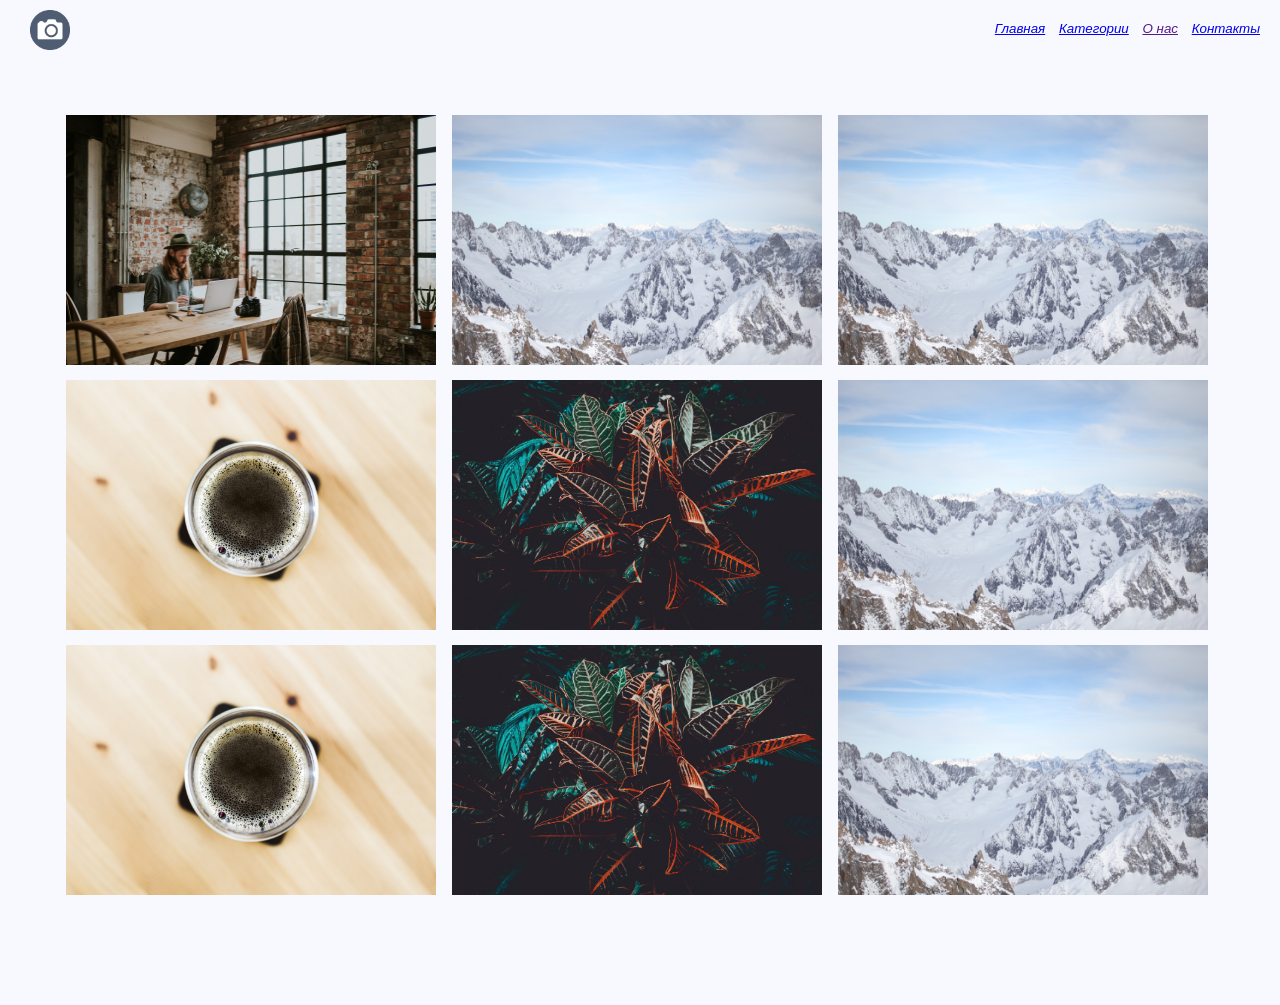
<file: web/index.html>
<!DOCTYPE html>
<html>
<head>
	<meta charset="utf-8" />
	<title>Wallpapers</title>
	<!--<meta firstName="keywords" content="" />
	<meta firstName="description" content="" />
-->
	<!--<script src="assets/js/main.js"></script>-->

</head>

<body>

<div class="page-bg">

</div>

<div class="wrapper">

	<header class="header">
        <div class="main">
            <div class="container"></div>
            <a href="index.html" class="logo"><img src="resources/img/logo2.png" style="width: 40px"></a>
            <nav>
                <ul>
                    <li><a href="index.html">Главная</a></li>
                    <li><a href="category.html">Категории</a></li>
                    <li onmousemove="changeColor()"><a href=""><div id="button">О нас</div></a></li>
                    <li><a href="contacts.xml">Контакты</a></li>
                </ul>

            </nav>
        </div>
	</header><!-- .header-->

	<main class="content">
        <table>
            <tr>
                <td onmousemove="showHideMove()"><div id="img"><img src="resources/img/1.jpg" style="width: 370px;height: 250px;"></div></td>
                <td onclick="ShowHideClick()"><div id="imgSecond"><img src="resources/img/2.jpg" style="width: 370px;height: 250px;"></div></td>
                <td><img src="resources/img/2.jpg" style="width: 370px;height: 250px;"></td>
            </tr>
            <tr>
                <td><img src="resources/img/3.jpg" style="width: 370px;height: 250px;"></td>
                <td><img src="resources/img/4.jpg" style="width: 370px;height: 250px;"></td>
                <td><img src="resources/img/2.jpg" style="width: 370px;height: 250px;"></td>
            </tr>
            <tr>
                <td><img src="resources/img/3.jpg" style="width: 370px;height: 250px;"></td>
                <td><img src="resources/img/4.jpg" style="width: 370px;height: 250px;"></td>
                <td><img src="resources/img/2.jpg" style="width: 370px;height: 250px;"></td>
            </tr>
        </table>
    </main><!-- .content -->

</div><!-- .wrapper -->

<footer class="footer"></footer><!-- .footer -->

	<!--<link href="assets/css/reset.css" rel="stylesheet">-->
	<link href="resources/css/style.css" rel="stylesheet">
    <script src="resources/js/script.js"></script>
</body>
</html>
</file>
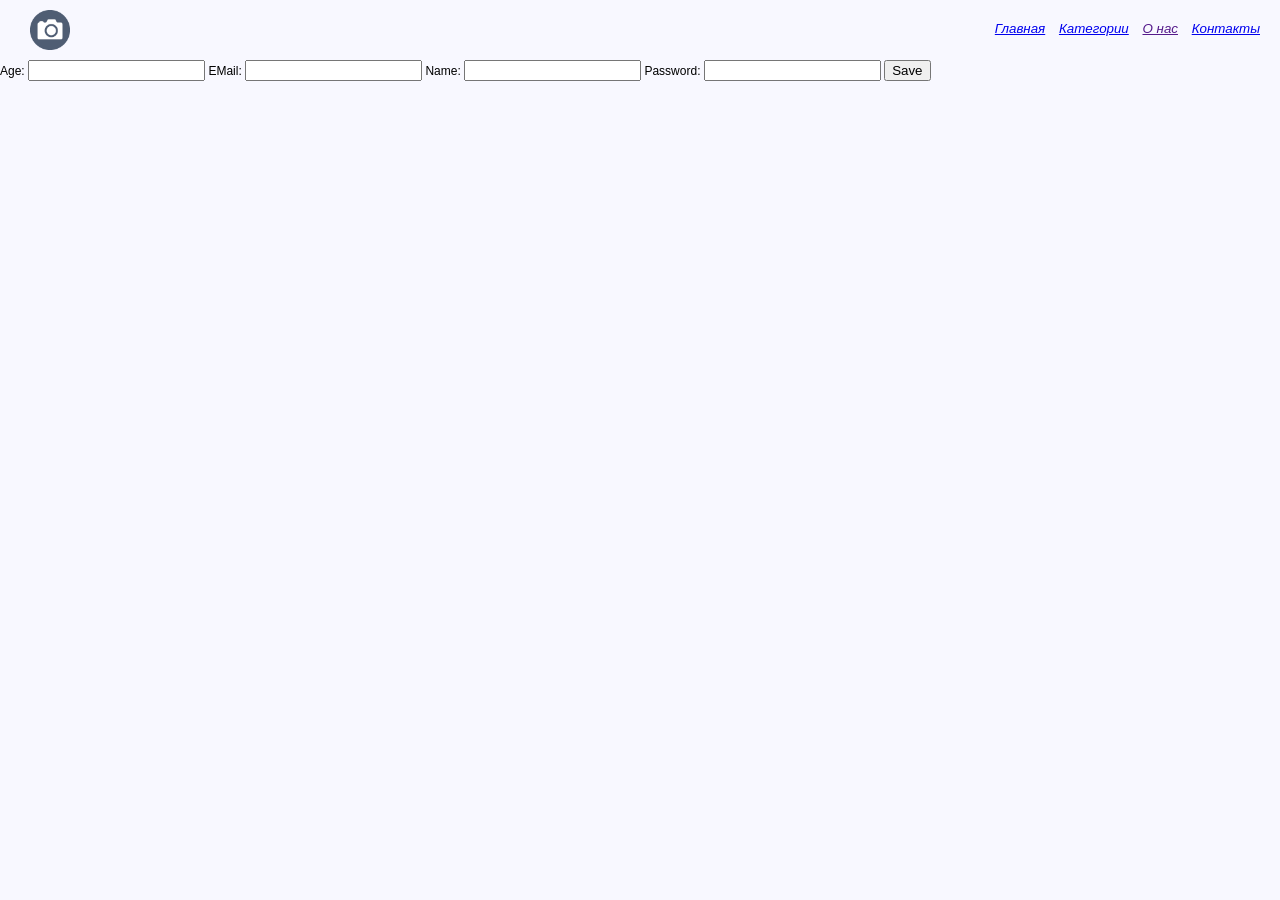
<file: web/list.html>
<html lang="ru">
<head>
    <meta charset="utf-8" />
    <title>Wallpapers</title>
    <!--<meta firstName="keywords" content="" />
    <meta firstName="description" content="" />
-->

</head>

<body>

<div class="page-bg">

</div>

<div class="wrapper">

    <header class="header">
        <div class="main">
            <div class="container"></div>
            <a href="index.html" class="logo"><img src="resources/img/logo2.png" style="width: 40px"></a>
            <nav>
                <ul>
                    <li><a href="index.html">Главная</a></li>
                    <li><a href="category.html">Категории</a></li>
                    <li onmousemove="changeColor()"><a href=""><div id="button1">О нас</div></a></li>
                    <li><a href="contacts.xml">Контакты</a></li>
                </ul>

            </nav>
        </div>
    </header><!-- .header-->

    <form id="pform">
        <label for="age">Age: </label>
        <input id="age" name="age" type="text"/>
        <label for="email">EMail: </label>
        <input id="email" name="email" type="email"/>
        <label for="firstName">Name: </label>
        <input id="firstName" name="firstName" type="text"/>
        <label for="password">Password: </label>
        <input id="password" name="password" type="password"/>
        <input type="submit" value="Save">
    </form>

    <main class="content">


        <table id="jstable">

        </table>
    </main><!-- .content -->

</div><!-- .wrapper -->

<footer class="footer"></footer><!-- .footer -->

<!--<link href="assets/css/reset.css" rel="stylesheet">-->
<link href="resources/css/style.css" rel="stylesheet">
<script src="resources/js/script.js"></script>
</body>
</html>
</file>
<file: web/resources/css/style.css>
html {
	height: 100%;
	background:ghostwhite;
}
article, aside, details, figcaption, figure, footer, header, hgroup, main, nav, section, summary {
	display: block;
}
body {
	font: 12px/18px Arial, sans-serif;
	width: 100%;
	height: 100%;
    margin: 0;
}
h3{
	margin: 0;
}

table{
    //width: 55%;
    /*! border: 2px solid crimson; */
    border-collapse: collapse;
    margin-left: auto;
	margin-right: auto;
	margin-top: 50px;

	  
}

tr, td{
    padding: 5px;
	padding-right: 11px;
    /*! border: 1px solid goldenrod; */

}
td{
    size: landscape;
    width: auto;
	//padding-bottom: 0;
	//padding-top: 0;
	//padding: 10px;
}
nav {
	float: right;
	font-family: sans-serif;
	font-size: 10pt;
	font-style: italic;
}
nav ul {
	margin: 0;
	padding-right: 10px;
	padding-top: 20px;
	list-style: none;
}
nav li {
	display: inline-block; /*один из способов разместить элементы в строку*/
	padding-right: 10px; 
}

p{
	font-family: Calibri;
	font-size: 14pt;
	font-weight: bold;
	text-align: center;

}

.logo {
	float: left;
	padding-left: 30px;
	padding-top: 10px;
}
.wrapper {
	width: 100%;
	margin: 0 auto;
	min-height: 100%;
	height: auto !important;
	height: 100%;
}

/* Header
-----------------------------------------------------------------------------*/
.header {
	height: 60px;
	//background: gold;
}

/* Middle
-----------------------------------------------------------------------------*/
.content {
	padding: 0px 0px 100px;
}

.menu{
	font-family: Tahoma;
	font-size: 10pt;


}
/* Footer
-----------------------------------------------------------------------------*/
.footer {
	width: 100%;
	margin: -50px auto 0;
	height: 50px;
	//background: dimgrey;
	position: relative;
}
</file>
